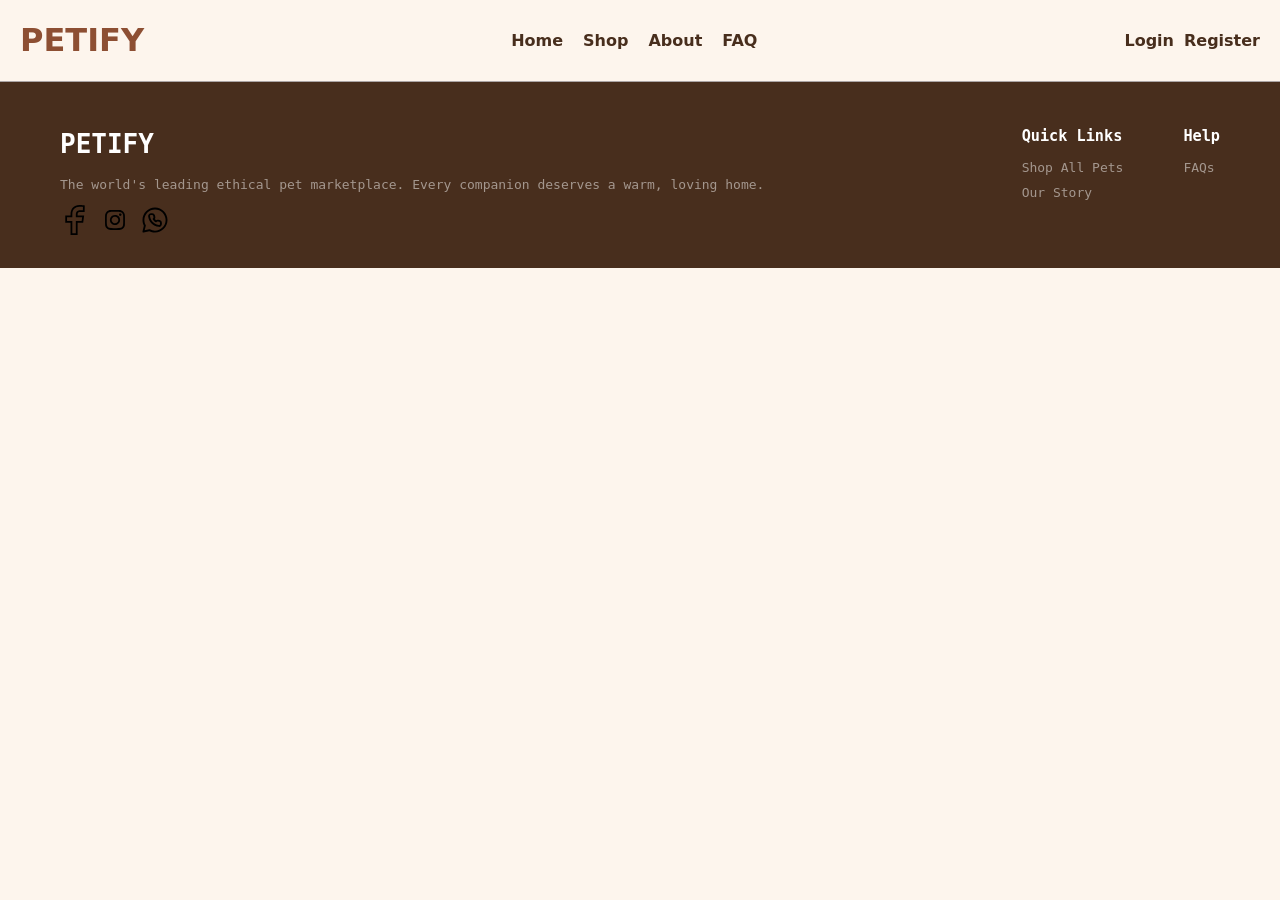
<file: HTML/index.html>
<!DOCTYPE html>
<html lang="en">
<head>
    <meta charset="UTF-8">
    <meta name="viewport" content="width=device-width, initial-scale=1.0">
    <title>PETIFY</title>
    <link rel="stylesheet" href="../CSS/style.css"></head>
<body>
        <header>
        <a href=""><h1 class="logo">PETIFY</h1></a>
        <nav class="nav-link">
            <a href="">Home</a>
            <a href="">Shop</a>
            <a href="">About</a>
            <a href="">FAQ</a>
        </nav>
        <nav class="login">
            <a href="">Login</a>
            <a href="">Register</a>
        </nav>
    </header>

    <main>

    </main>

    <footer>
        <div class="right-div">
            <h1>PETIFY</h1>
            <p>
                The world's leading ethical pet marketplace. 
                Every companion deserves a warm, loving home.
            </p>
            <div class="image">
                <a href=""><img src="../assets/facebook-boxed-svgrepo-com.svg" alt=""></a>
            <a href=""><img src="../assets/instagram-svgrepo-com.svg" alt=""></a>
            <a href=""><img src="../assets/whatsapp-svgrepo-com.svg" alt=""></a>
            </div>
        </div>
        <div class="left-div">
            <div>
                <ul>
                    <li><h3>Quick Links</h3></li>
                    <li><a href="">Shop All Pets</a></li>
                    <li><a href="">Our Story</a></li>
                </ul>
            </div>
            <div>
                <ul>
                    <li><h3>Help</h3></li>
                    <li><a href="">FAQs</a></li>
                </ul>
            </div>
        </div>
    </footer>
</body>
</html>
</file>
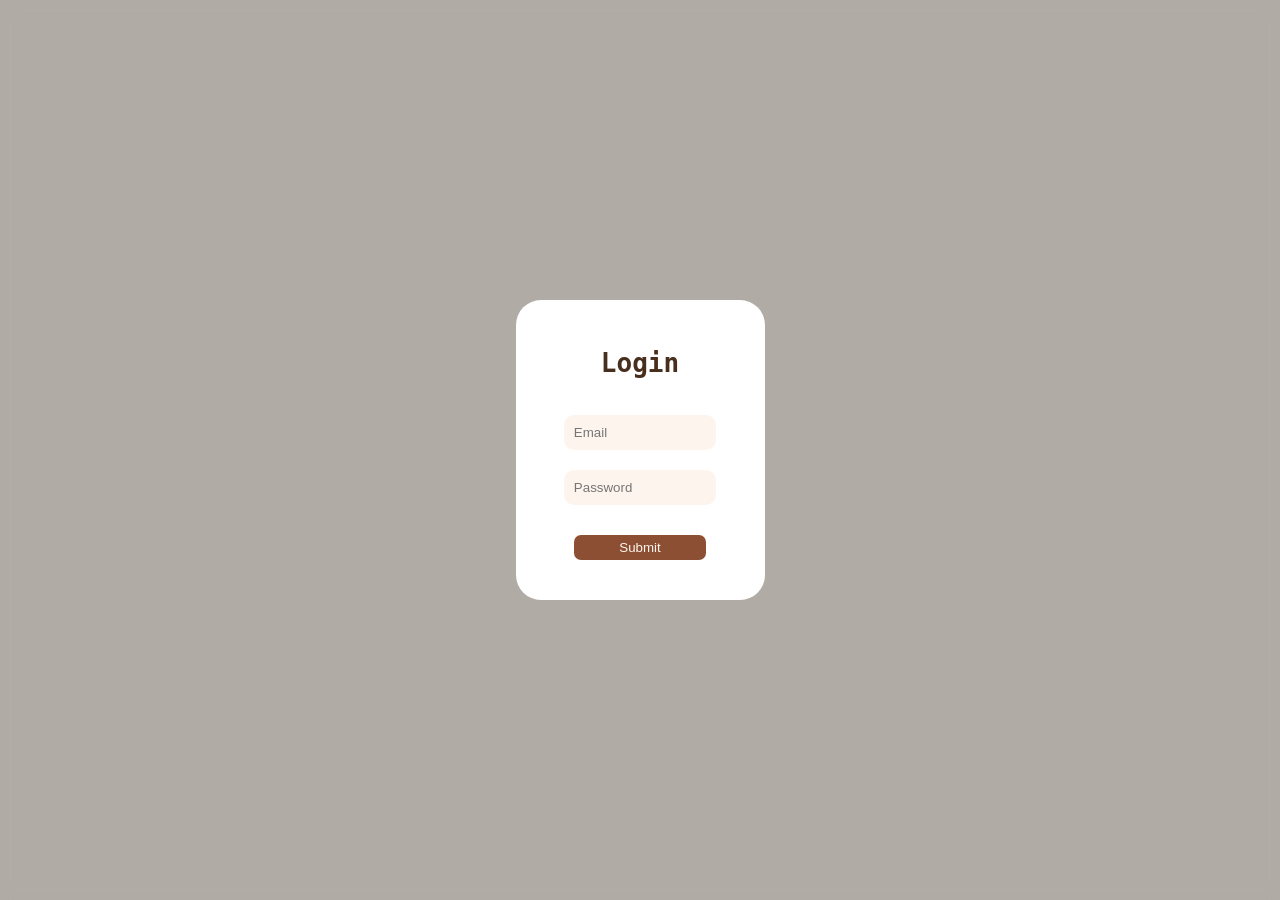
<file: HTML/login.html>
<!DOCTYPE html>
<html lang="en">
<head>
    <meta charset="UTF-8">
    <meta name="viewport" content="width=device-width, initial-scale=1.0">
    <title>Login</title>
    <link rel="stylesheet" href="../CSS/style.css">
</head>
<body>
    <div id="login" class="overlay">
        <div class="login-box">
            <h1 class="log-title">Login</h1>
            <input type="text" placeholder="Email" required>
            <input type="password" placeholder="Password" required>
            <button>Submit</button>
        </div>
    </div>
</body>
</html>
</file>
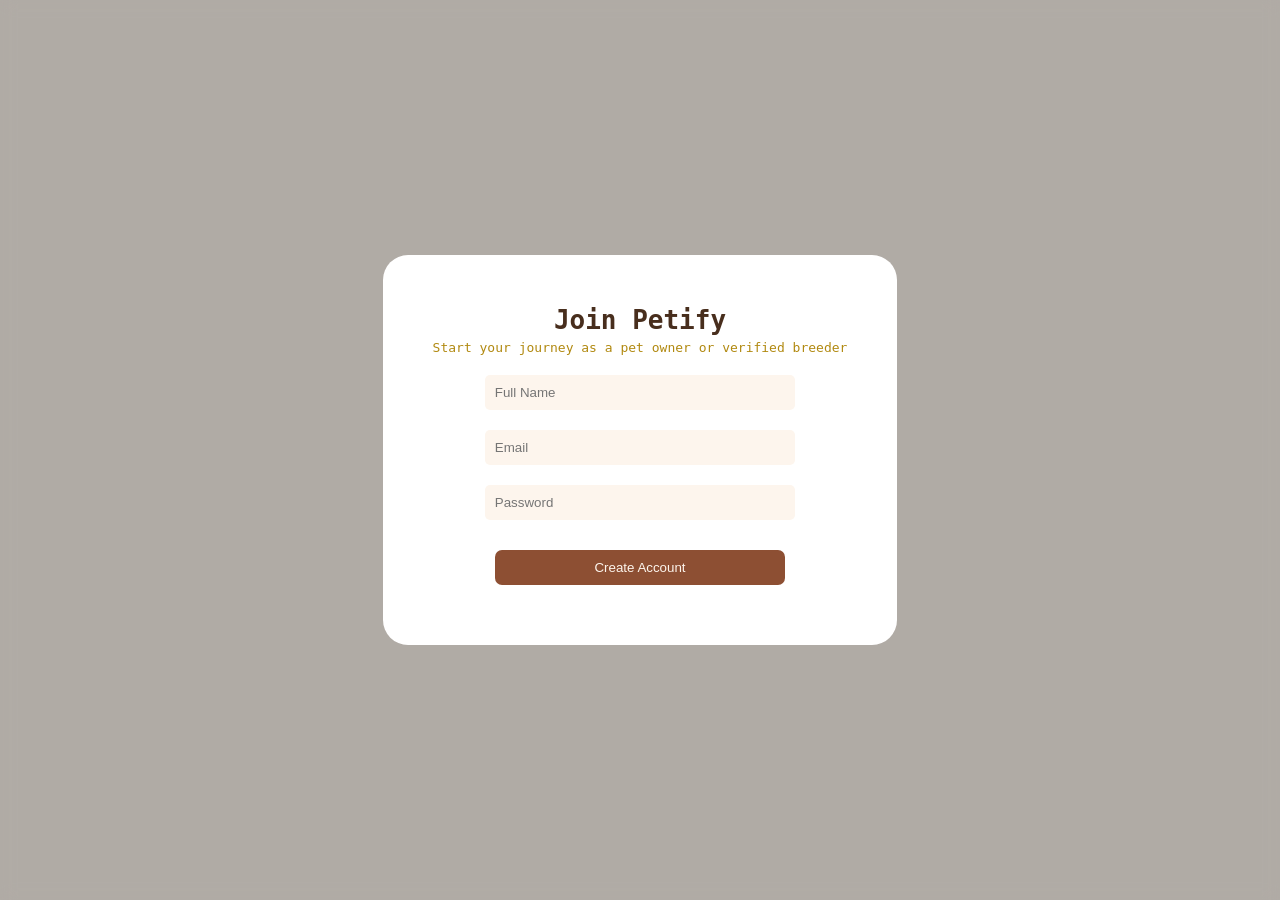
<file: HTML/register.html>
<!DOCTYPE html>
<html lang="en">
<head>
    <meta charset="UTF-8">
    <meta name="viewport" content="width=device-width, initial-scale=1.0">
    <title>Register</title>
    <link rel="stylesheet" href="../CSS/style.css">
</head>
<body>
    <div id="register" class="overlay">
        <div class="register-box">
            <div class="register-title">
            <h1 >Join Petify</h1>
            <span>Start your journey as a pet owner or verified breeder </span>
            </div>
            <input type="text" placeholder="Full Name" required>
            <input type="text" placeholder="Email" required>
            <input type="password" placeholder="Password" required>
            <button>Create Account</button>
        </div>
    </div>
</body>
</html>
</file>
<file: CSS/style.css>
body{
    background-color: #FDF5ED;
    margin: 0;
    color: #482E1D;
    font-family: monospace;
}
header{
    width: 100%;
    font-family: system-ui, -apple-system, BlinkMacSystemFont, 'Segoe UI', Roboto, Oxygen, Ubuntu, Cantarell, 'Open Sans', 'Helvetica Neue', sans-serif;
    box-sizing: border-box;
    display: flex;
    justify-content: space-between;
    background-color: #FDF5ED;
    align-items: center;
    padding: 0 20px;
    position: sticky;
    top: 0;
    z-index: 1000;
    border-bottom: 1px solid rgb(171, 165, 165);
}
footer{
    background-color: #482E1D;
    color: #ffffff;
    display: flex;
    justify-content: space-between;
    padding: 30px 60px;
    flex-wrap: wrap;
    gap: 20px;
}
.right-div p{
    color: rgba(255,255,255,0.5);
}
.left-div{
    display: flex;
    justify-content: space-between;
    gap: 20px;
}
.left-div li{
    list-style: none;
    margin-bottom: 10px;
}
.left-div a{
    color: rgba(255,255,255,0.5);
}
.left-div a:hover{
    color: #ffffff;
}
.logo{
    color: #8D4F33;
    font-weight: bold;
}
.nav-link{
    display: flex;
    gap: 20px;
    justify-content: space-between;
    font-weight: bold;
}
.login{
    display: flex;
    gap: 10px;
    justify-content: space-between;
    font-weight: bold;
}
.image{
    display: flex;
    gap: 10px;
}
.image img{
    width:30px;
    height:30px;
}
.image img:hover {
    filter: brightness(0) saturate(100%) invert(32%) sepia(78%) saturate(100%) hue-rotate(200deg);
}
a{
    text-decoration: none;
    color:#482E1D;
    transition: all;
}
a:hover{
    color: #b18910;
    transition: 0.2s;
}
.content{
    padding: 20px;
    display: flex;
    justify-content: space-between;
    gap: 30px;
    align-items: center;
}
.search-bar{
    border-radius: 15px;
    border:1px;
    border-color: #ffffff;
    padding: 15px 10px;
    width: 90%;
    font-size: large;
}
.left-content{
    width: 100%;
}
.right-content{
    width: 100%;
}
.right-content p{
    font-weight: 400;
    font-size: 30px;
    font-family: system-ui, -apple-system, BlinkMacSystemFont, 'Segoe UI', Roboto, Oxygen, Ubuntu, Cantarell, 'Open Sans', 'Helvetica Neue', sans-serif;
}
.right-content span{
    font-weight: 700;
    margin: 20px 0;
    font-size: 50px;
}
.market-place{
    padding: 20px;
    display: grid;
    grid-template-columns: repeat(auto-fit, minmax(250px, 1fr));
    gap: 50px;
}
.box{
    border-radius: 20px;
    background-color: #ffffff;
    padding: 20px 30px;
    transition: transform 0.5s ease;
    max-height: 350px;
}
.box:hover{
        box-shadow: 0 4px 10px rgba(0,0,0,0.2);
        transform: scale(1.01);
        
}
.box:hover img{
        transform: scale(1.05);
}

.btn {
  width: 45px;
  height: 45px;
  display: flex;
  align-items: center;
  justify-content: center;
  background: #FDF5ED;
  border: none;
  border-radius: 30px;
  cursor: pointer;
  color: #482E1D; 
  transition: transform 0.3s ease, background 0.3s ease;
 
}

.icon {
  width: 20px;
  height: 20px;

}


.btn:hover {
  transform: scale(1.1);
  background: #8D4F33;
  color: #ffffff;
}

.box img{
    border-radius: 10px;
    width: 100%;
    height:50%;
    transition: transform 0.5s ease;
}
.name{
    font-weight: bold;
    margin-top: 15px;
    font-size: 20px;
}
.pet{
    text-align: left;
    display: flex;
    flex-direction: column;
    justify-content: center;
    align-items: right;
    gap: 20px;
    
}
.both{
    display: flex;
    justify-content: space-between;
    align-items: center;
    margin-top: 10px;
}
.box-cont{
    margin-top: 10px;
    display: flex;
    flex-direction: column;
    justify-content: center;
    align-items: left;
    gap: 5px;

}
.price{
    font-weight: bold;
    color: #8D4F33;
    font-size: 25px;
    display: block;
    

}
.pet-description{
    font-weight: 500;
    font-size: 15px;
    color: #4a4a47;
}
.overlay {
  position: fixed;       
  top: 0; left: 0;
  width: 100%; height: 100%;
  backdrop-filter: blur(8px); 
  background-color: rgba(0,0,0,0.3); 
  display: flex;
  justify-content: center;
  align-items: center;
}

.login-box{
    display: flex;
    flex-direction: column;
    justify-content: center;
    align-items: center;
    gap: 20px;
    background-color: #ffffff;
    max-width: 600px;
    padding: 30px;
    border-radius: 25px;
}
.login-box input{
    padding: 10px;
    border: #FDF5ED;
    background-color: #FDF5ED;
    width: 70%;
    border-radius: 10px;
}
.login-box button{
    background-color: #8D4F33;
    color: #FDF5ED;
    border-radius: 7px;
    border: 1px;
    padding: 5px;
    transition: all 0.3s ease;
    margin: 10px;
    width: 70%;
    cursor: pointer;
}
.login-box button:hover{
    background-color: #ba7025;
    color: #ffffff;
    border: 2px;
}



.register-box{
    display: flex;
    flex-direction: column;
    justify-content: center;
    align-items: center;
    gap: 20px;
    background-color: #ffffff;
    max-width: 600px;
    padding: 50px;
    border-radius: 25px;
}
.register-box input{
    padding: 10px;
    width: 70%;
    border-radius: 5px;
    border: #FDF5ED;
    background-color: #FDF5ED;
}
.register-box button{
    background-color: #8D4F33;
    color: #FDF5ED;
    border-radius: 7px;
    border: 1px;
    padding: 10px 5px;
    transition: all 0.3s ease;
    margin: 10px;
    width: 70%;
    cursor: pointer;
}
.register-box button:hover{
    background-color: #ba7025;
    color: #ffffff;
    border: 2px;
}

.register-box span{
    color: #b18910;
    font-size: 13px;
}
.register-box h1{
    margin: 0;
    text-align: center;
}
.register-title h1{
    margin-bottom: 5px;
}
</file>
